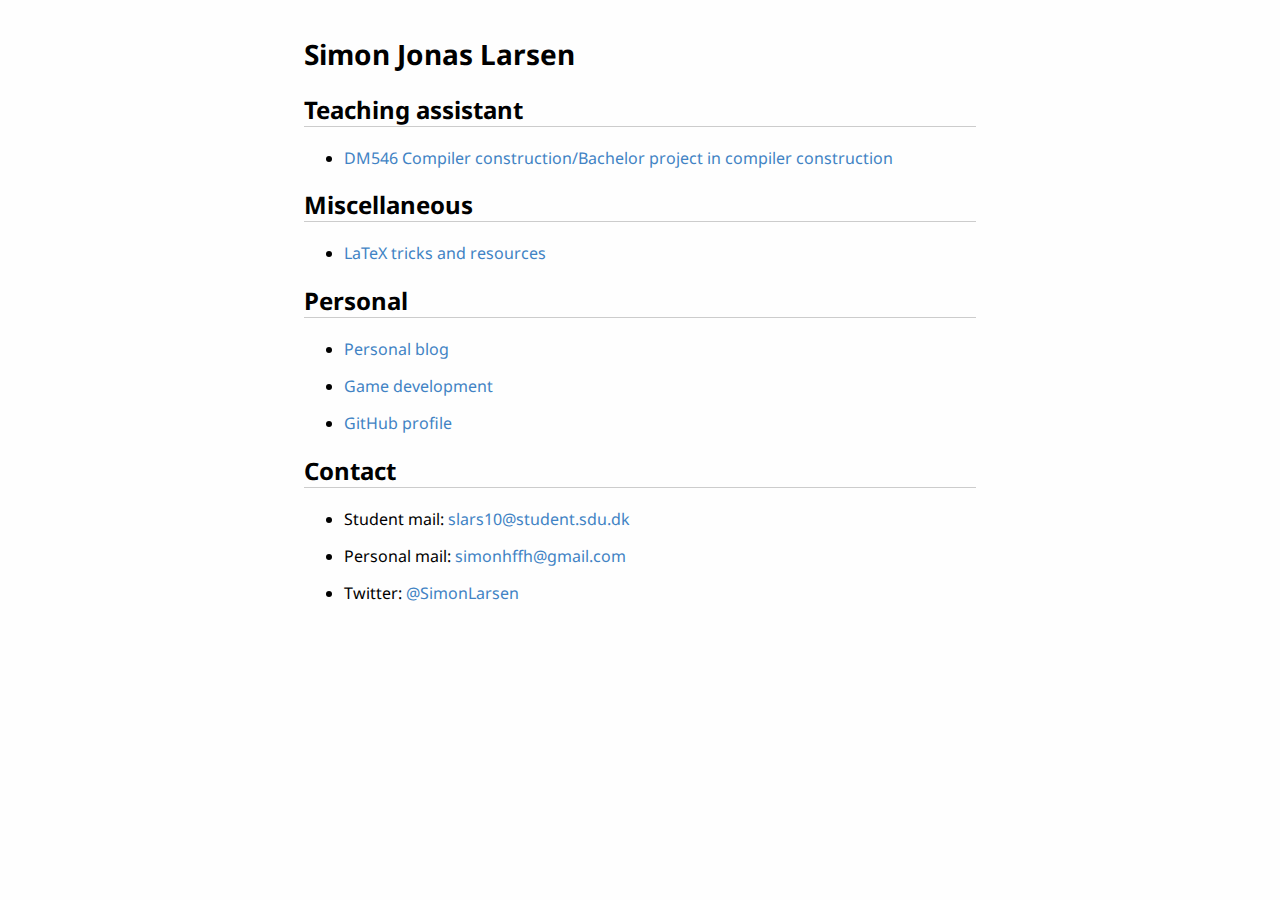
<file: index.html>
<!DOCTYPE html>
<html>
	<head>
		<title>Simon Jonas Larsen, IMADA</title>
		<meta http-equiv="Content-Type" content="text/html;charset=utf-8">
		<link href="http://fonts.googleapis.com/css?family=Droid+Sans" rel="stylesheet" type="text/css">
		<link rel="stylesheet" type="text/css" href="css/style.css">
	</head>
	<body>
		<h1>Simon Jonas Larsen</h1>

		<h2>Teaching assistant</h2>

		<ul>
			<li><a href="dm546">DM546 Compiler construction/Bachelor project in compiler construction</a></li>
		</ul>

		<h2>Miscellaneous</h2>

		<ul>
			<li><a href="latex">LaTeX tricks and resources</a></li>
		</ul>

		<h2>Personal</h2>

		<ul>
			<li><a href="http://simonlarsen.github.io">Personal blog</a></li>
			<li><a href="http://tangramgames.dk">Game development</a></li>
			<li><a href="https://github.com/SimonLarsen">GitHub profile</a></li>
		</ul>

		<h2>Contact</h2>

		<ul>
			<li>Student mail: <a href="mailto:slars10@student.sdu.dk">slars10@student.sdu.dk</a></li>
			<li>Personal mail: <a href="mailto:simonhffh@gmail.com">simonhffh@gmail.com</a></li>
			<li>Twitter: <a href="https://twitter.com/SimonLarsen">@SimonLarsen</a></li>
		</ul>
	</body>
</html>
</file>
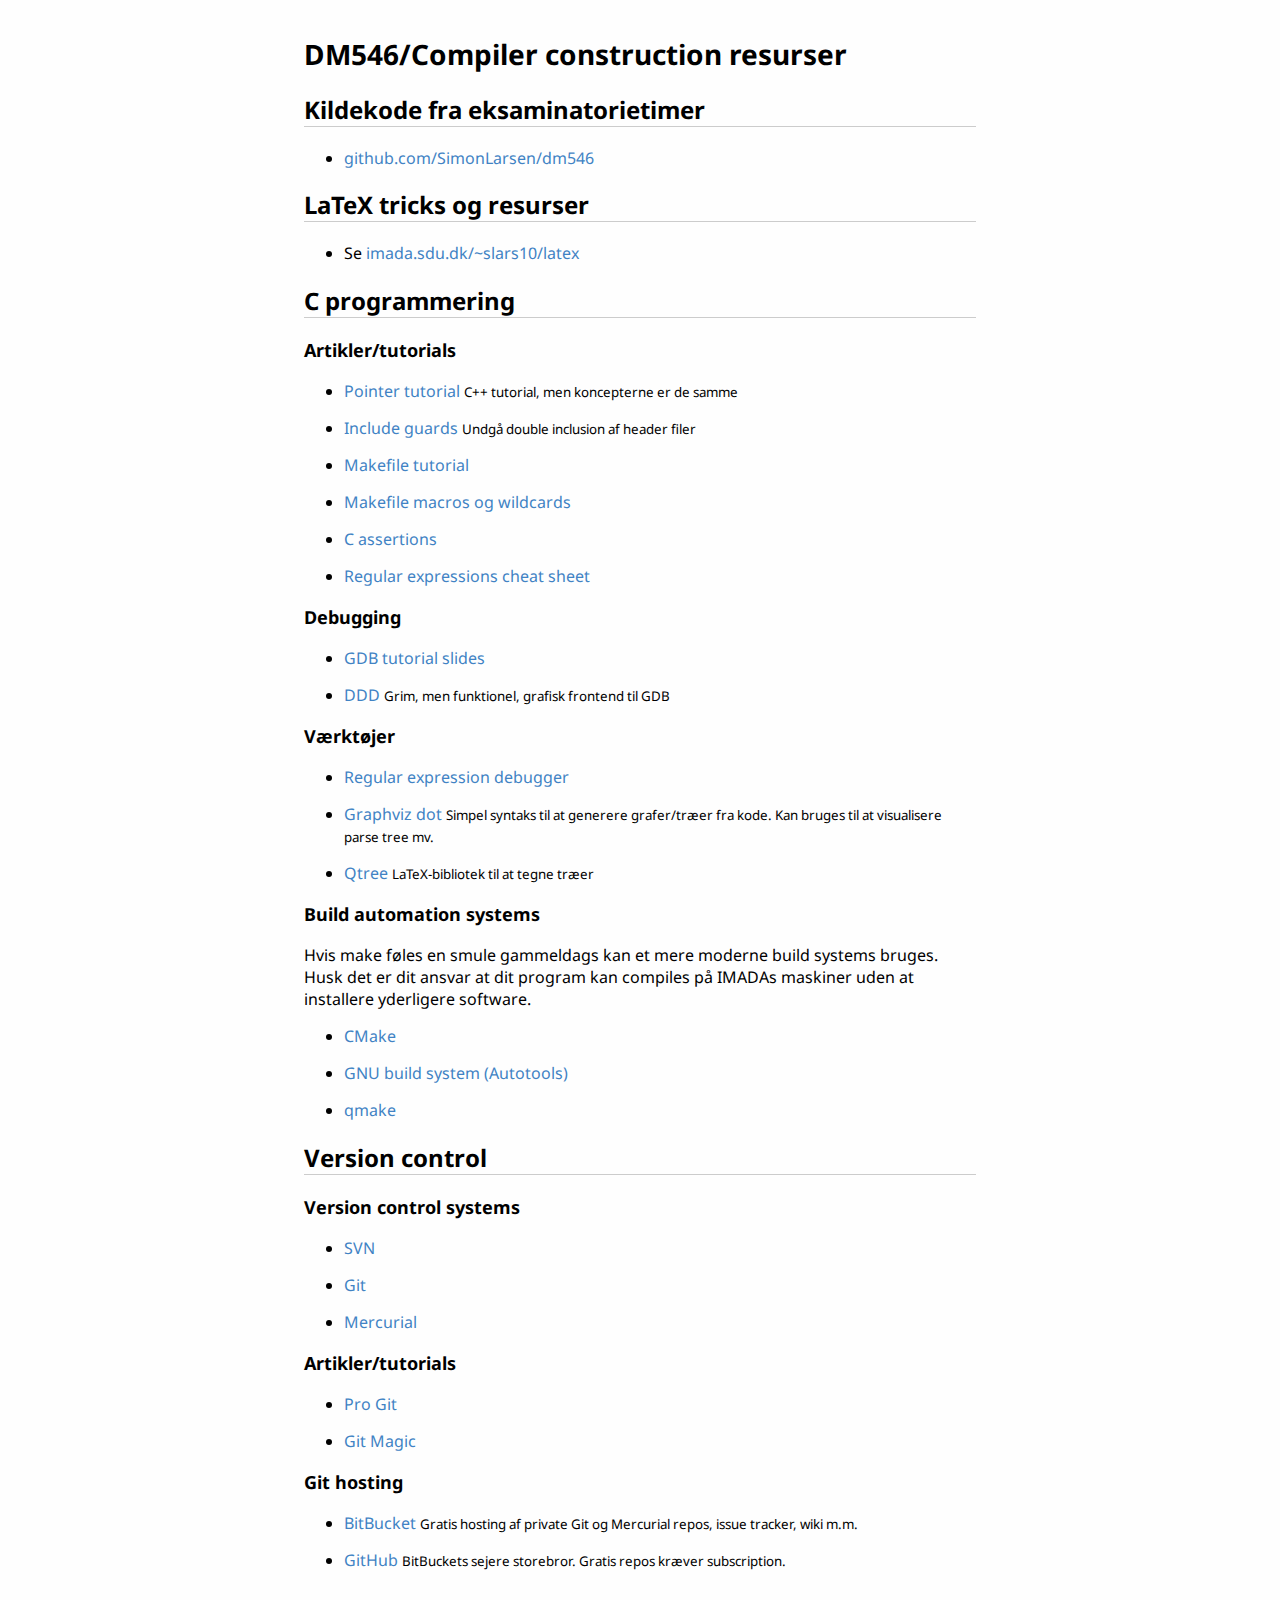
<file: dm546/index.html>
<!DOCTYPE html>
<html>
	<head>
		<title>DM546 Compiler construction/Bachelor project in compiler construction</title>
		<meta http-equiv="Content-Type" content="text/html;charset=utf-8">
		<link href="http://fonts.googleapis.com/css?family=Droid+Sans" rel="stylesheet" type="text/css">
		<link rel="stylesheet" type="text/css" href="../css/style.css">
	</head>
	<body>
		<h1>DM546/Compiler construction resurser</h1>

		<h2>Kildekode fra eksaminatorietimer</h2>
		
		<ul>
			<li><a href="https://github.com/SimonLarsen/dm546">github.com/SimonLarsen/dm546</a></li>
		</ul>

		<h2>LaTeX tricks og resurser</h2>

		<ul>
			<li>Se <a href="http://imada.sdu.dk/~slars10/latex">imada.sdu.dk/~slars10/latex</a></li>
		</ul>

		<h2>C programmering</h2>

		<h3>Artikler/tutorials</h3>

		<ul>
			<li><a href="http://www.cplusplus.com/doc/tutorial/pointers/">Pointer tutorial</a> <small>C++ tutorial, men koncepterne er de samme</small></li>
			<li><a href="http://en.wikipedia.org/wiki/Include_guard">Include guards</a> <small>Undgå double inclusion af header filer</small></li>
			<li><a href="http://mrbook.org/tutorials/make/">Makefile tutorial</a></li>
			<li><a href="http://www.cprogramming.com/tutorial/makefiles_continued.html">Makefile macros og wildcards</a></li>
			<li><a href="http://ptolemy.eecs.berkeley.edu/~johnr/tutorials/assertions.html">C assertions</a></li>
			<li><a href="http://www.cheatography.com/davechild/cheat-sheets/regular-expressions/">Regular expressions cheat sheet</a></li>
		</ul>

		<h3>Debugging</h3>

		<ul>
			<li><a href="http://www.cs.umd.edu/~srhuang/teaching/cmsc212/gdb-tutorial-handout.pdf">GDB tutorial slides</a></li>
			<li><a href="https://www.gnu.org/software/ddd">DDD</a> <small>Grim, men funktionel, grafisk frontend til GDB</small></li>
		</ul>


		<h3>Værktøjer</h3>

		<ul>
			<li><a href="https://www.debuggex.com/">Regular expression debugger</a></li>
			<li><a href="http://www.graphviz.org/">Graphviz dot</a> <small>Simpel syntaks til at generere grafer/træer fra kode. Kan bruges til at visualisere parse tree mv.</small></li>
			<li><a href="http://www.ling.upenn.edu/advice/latex/qtree/qtreenotes.pdf">Qtree</a> <small>LaTeX-bibliotek til at tegne træer</small></li>
		</ul>

		<h3>Build automation systems</h3>

		<p>Hvis make føles en smule gammeldags kan et mere moderne build systems bruges.
		Husk det er dit ansvar at dit program kan compiles på IMADAs maskiner uden at installere yderligere software.</p>

		<ul>
			<li><a href="http://www.cmake.org/">CMake</a></li>
			<li><a href="http://airs.com/ian/configure/">GNU build system (Autotools)</a></li>
			<li><a href="https://qt-project.org/doc/qt-5.1/qmake/qmake-manual.html">qmake</a></li>
		</ul>

		<h2>Version control</h2>

		<h3>Version control systems</h3>

		<ul>
			<li><a href="http://subversion.apache.org/">SVN</a></li>
			<li><a href="http://git-scm.com/">Git</a></li>
			<li><a href="http://mercurial.selenic.com/">Mercurial</a></li>
		</ul>

		<h3>Artikler/tutorials</h3>

		<ul>
			<li><a href="http://git-scm.com/documentation">Pro Git</a></li>
			<li><a href="http://www-cs-students.stanford.edu/~blynn/gitmagic/">Git Magic</a></li>
		</ul>

		<h3>Git hosting</h3>

		<ul>
			<li><a href="http://bitbucket.org">BitBucket</a> <small>Gratis hosting af private Git og Mercurial repos, issue tracker, wiki m.m.</small></li>
			<li><a href="http://github.com">GitHub</a> <small>BitBuckets sejere storebror. Gratis repos kræver subscription.</li>
		</ul>
	</body>
</html>
</file>
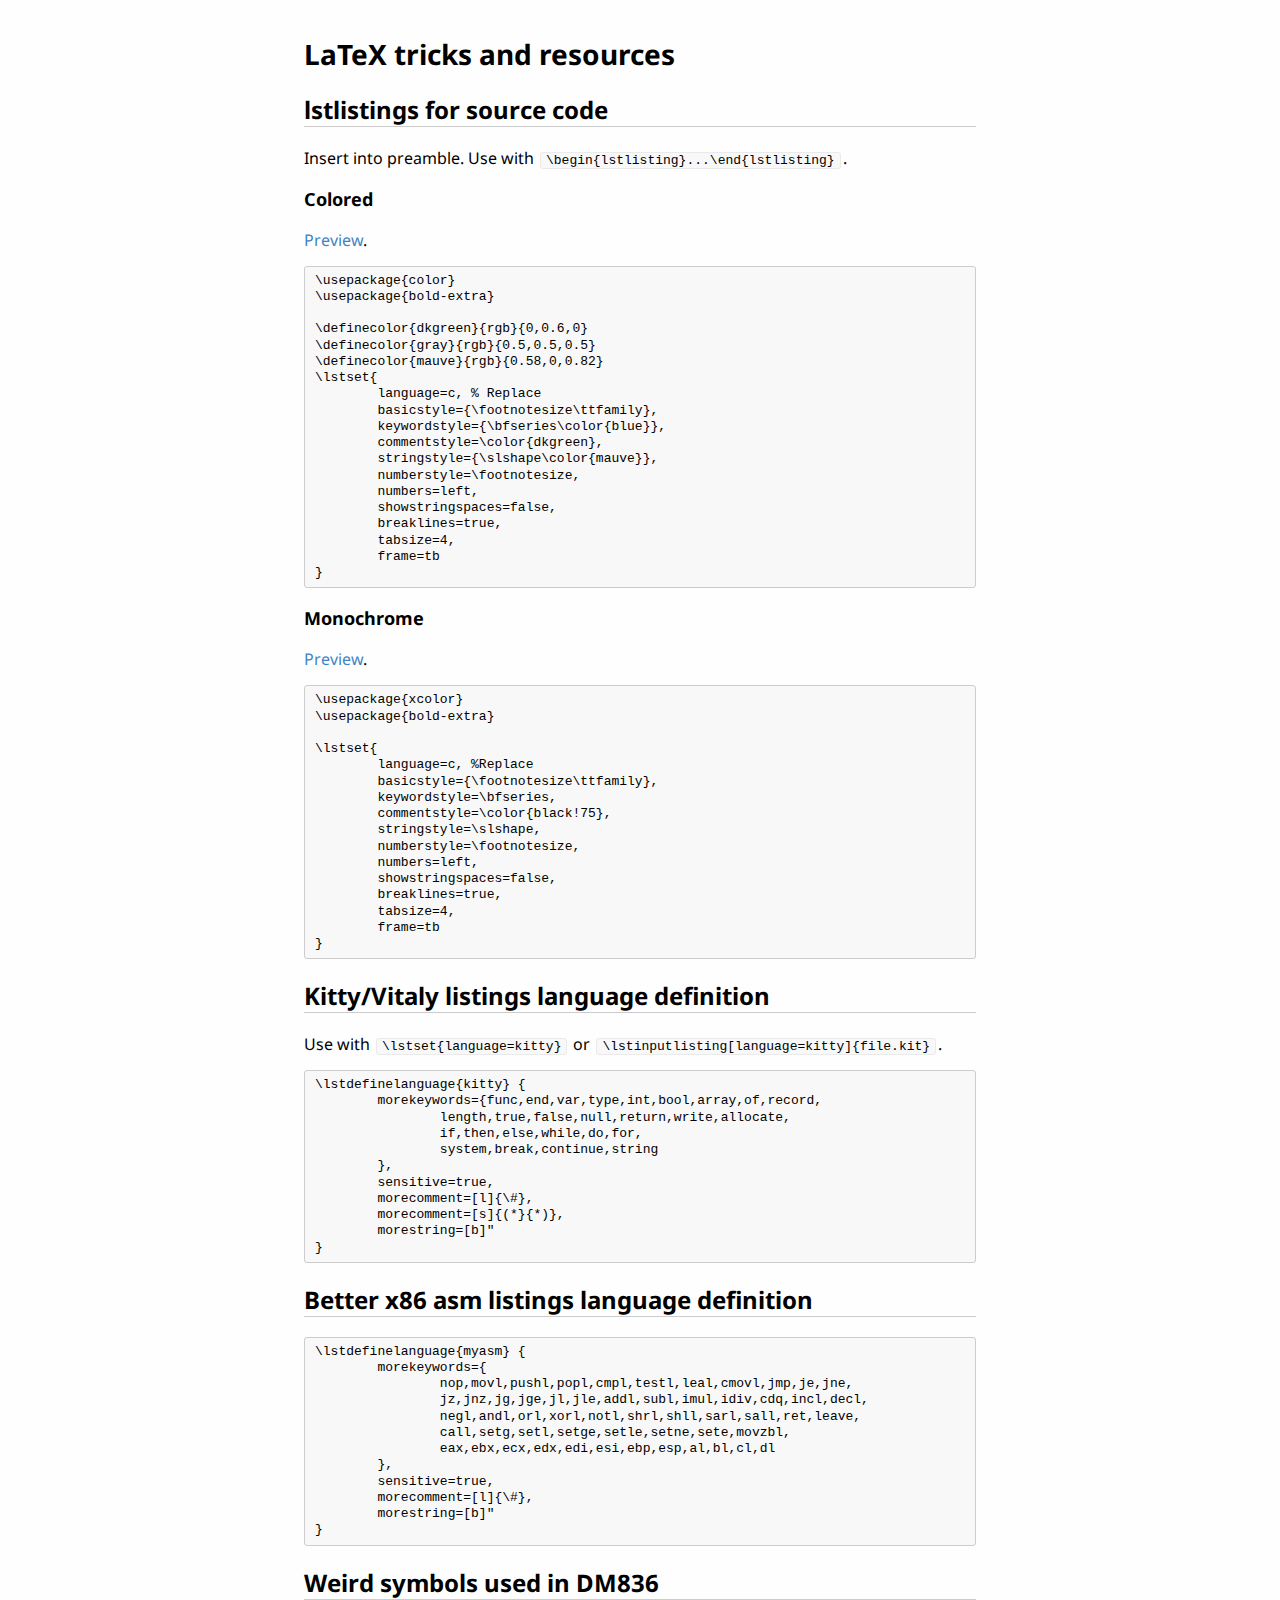
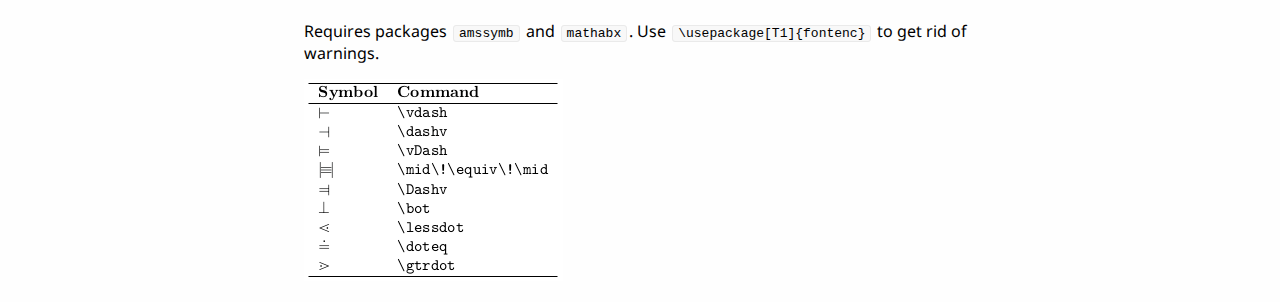
<file: latex/index.html>
<!DOCTYPE html>
<html>
	<head>
		<title>LaTeX tricks and resources</title>
		<meta http-equiv="Content-Type" content="text/html;charset=utf-8">
		<link href="http://fonts.googleapis.com/css?family=Droid+Sans" rel="stylesheet" type="text/css">
		<link rel="stylesheet" type="text/css" href="../css/style.css">
	</head>
	<body>
		<h1>LaTeX tricks and resources</h1>

		<h2>lstlistings for source code</h2>

		Insert into preamble. Use with <code>\begin{lstlisting}...\end{lstlisting}</code>.

		<h3>Colored</h3>

		<p><a href="lstcolor.png">Preview</a>.</p>

		<pre><code>\usepackage{color}
\usepackage{bold-extra}

\definecolor{dkgreen}{rgb}{0,0.6,0}
\definecolor{gray}{rgb}{0.5,0.5,0.5}
\definecolor{mauve}{rgb}{0.58,0,0.82}
\lstset{
	language=c, % Replace
	basicstyle={\footnotesize\ttfamily},
	keywordstyle={\bfseries\color{blue}},
	commentstyle=\color{dkgreen},
	stringstyle={\slshape\color{mauve}},
	numberstyle=\footnotesize,
	numbers=left,
	showstringspaces=false,
	breaklines=true,
	tabsize=4,
	frame=tb
}</code></pre>

		<h3>Monochrome</h3>

		<p><a href="lstmono.png">Preview</a>.</p>

<pre><code>\usepackage{xcolor}
\usepackage{bold-extra}

\lstset{
	language=c, %Replace
	basicstyle={\footnotesize\ttfamily},
	keywordstyle=\bfseries,
	commentstyle=\color{black!75},
	stringstyle=\slshape,
	numberstyle=\footnotesize,
	numbers=left,
	showstringspaces=false,
	breaklines=true,
	tabsize=4,
	frame=tb
}</code></pre>

		<h2>Kitty/Vitaly listings language definition</h2>

		<p>Use with <code>\lstset{language=kitty}</code> or <code>\lstinputlisting[language=kitty]{file.kit}</code>.</p>

		<pre><code>\lstdefinelanguage{kitty} {
	morekeywords={func,end,var,type,int,bool,array,of,record,
		length,true,false,null,return,write,allocate,
		if,then,else,while,do,for,
		system,break,continue,string
	},
	sensitive=true,
	morecomment=[l]{\#},
	morecomment=[s]{(*}{*)},
	morestring=[b]"
}</code></pre>

		<h2>Better x86 asm listings language definition</h2>

		<pre><code>\lstdefinelanguage{myasm} {
	morekeywords={
		nop,movl,pushl,popl,cmpl,testl,leal,cmovl,jmp,je,jne,
		jz,jnz,jg,jge,jl,jle,addl,subl,imul,idiv,cdq,incl,decl,
		negl,andl,orl,xorl,notl,shrl,shll,sarl,sall,ret,leave,
		call,setg,setl,setge,setle,setne,sete,movzbl,
		eax,ebx,ecx,edx,edi,esi,ebp,esp,al,bl,cl,dl
	},
	sensitive=true,
	morecomment=[l]{\#},
	morestring=[b]"
}</code></pre>

		<h2>Weird symbols used in DM836</h2>

		<p>Requires packages <code>amssymb</code> and <code>mathabx</code>.
		Use <code>\usepackage[T1]{fontenc}</code> to get rid of warnings.</p>

		<img src="dm836symbols.png" alt="DM836 symbols">

	</body>
</html>
</file>
<file: css/style.css>
@charset "utf-8";

/**
 * markdown.css
 *
 * This program is free software: you can redistribute it and/or modify it under
 * the terms of the GNU Lesser General Public License as published by the Free
 * Software Foundation, either version 3 of the License, or (at your option) any
 * later version.
 *
 * This program is distributed in the hope that it will be useful, but WITHOUT
 * ANY WARRANTY; without even the implied warranty of MERCHANTABILITY or FITNESS
 * FOR A PARTICULAR PURPOSE. See the GNU Lesser General Public License for more
 * details.
 *
 * You should have received a copy of the GNU Lesser General Public License
 * along with this program. If not, see http://gnu.org/licenses/lgpl.txt.
 *
 * @project      Weblog and Open Source Projects of Florian Wolters
 * @version      GIT: $Id$
 * @package      xhtml-css
 * @author       Florian Wolters <florian.wolters.85@googlemail.com>
 * @copyright    2012 Florian Wolters
 * @cssdoc       version 1.0-pre
 * @license      http://gnu.org/licenses/lgpl.txt GNU Lesser General Public License
 * @link         http://github.com/FlorianWolters/jekyll-bootstrap-theme
 * @media        all
 * @valid        true
 */

body {
    font-family: "Droid Sans", Helvetica, Arial, Freesans, clean, sans-serif;
	padding:1em;
	margin:auto;
	max-width:42em;
	background:#fefefe;
}

h1, h2, h3, h4, h5, h6 {
    font-weight: bold;
}

h1 {
    color: #000000;
    font-size: 28px;
}

h2 {
    border-bottom: 1px solid #CCCCCC;
    color: #000000;
    font-size: 24px;
}

h3 {
    font-size: 18px;
}

h4 {
    font-size: 16px;
}

h5 {
    font-size: 14px;
}

h6 {
    color: #777777;
    background-color: inherit;
    font-size: 14px;
}

hr {
    height: 0.2em;
    border: 0;
    color: #CCCCCC;
    background-color: #CCCCCC;
}

p, blockquote, ul, ol, dl, li, table, pre {
    margin: 15px 0;
}

code, pre {
    border-radius: 3px;
    background-color: #F8F8F8;
    color: inherit;
}

code {
    border: 1px solid #EAEAEA;
    margin: 0 2px;
    padding: 0 5px;
}

pre {
    border: 1px solid #CCCCCC;
    line-height: 1.25em;
    overflow: auto;
    padding: 6px 10px;
}

pre > code {
    border: 0;
    margin: 0;
    padding: 0;
}

a, a:visited {
    color: #4183C4;
    background-color: inherit;
    text-decoration: none;
}

a:hover {
	text-decoration: underline;
}
</file>
